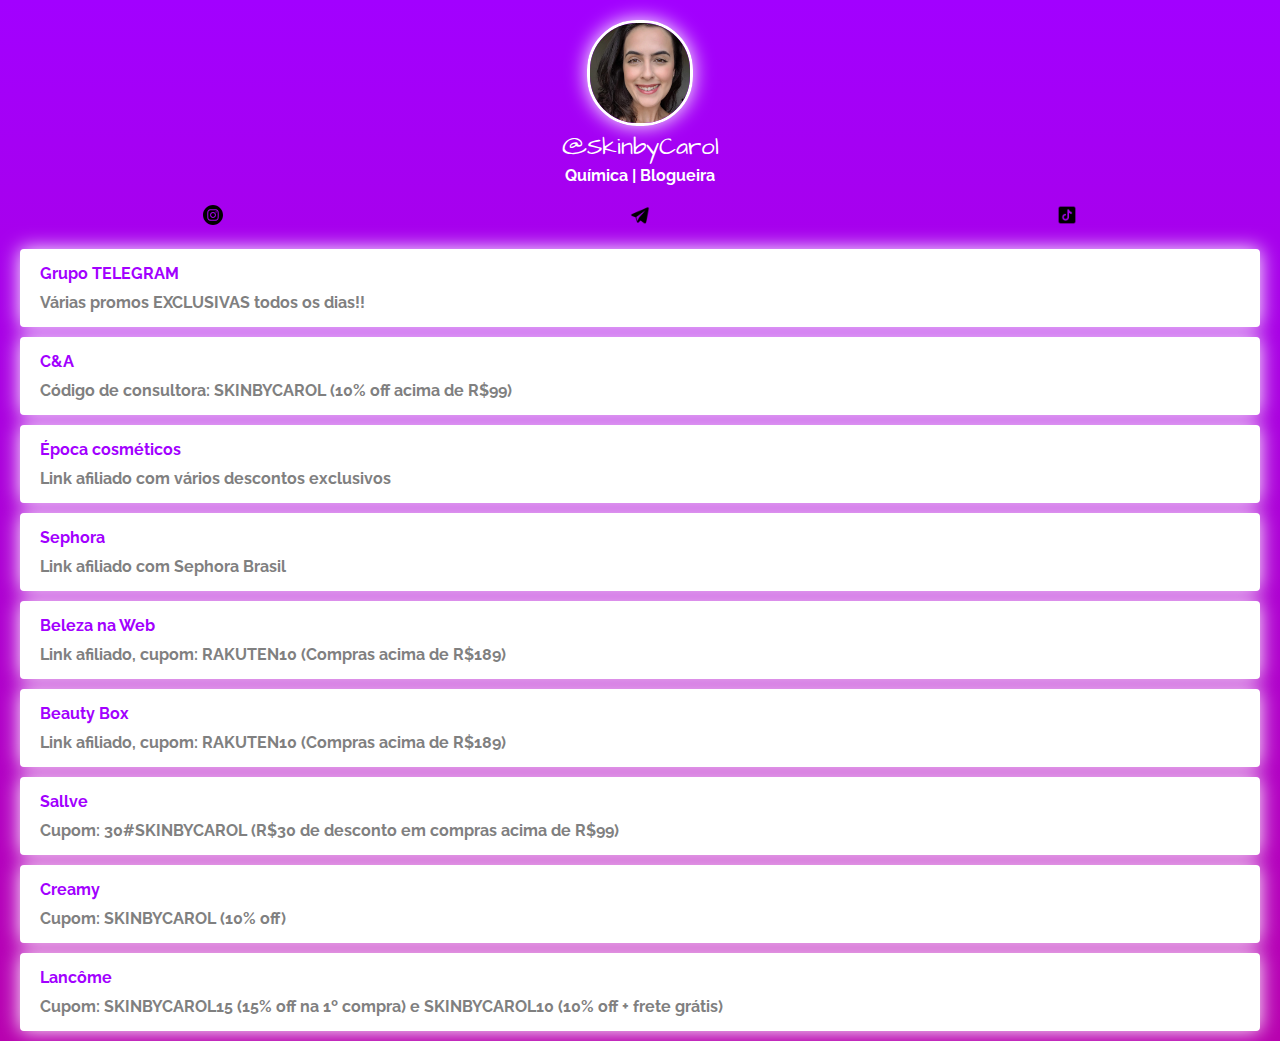
<file: SkinbyCarol/index.html>
<!DOCTYPE html>
<html lang="en">

<head>
    <meta charset="UTF-8">
    <meta http-equiv="X-UA-Compatible" content="IE=edge">
    <meta name="viewport" content="width=device-width, initial-scale=1.0">
    <title>Linktree</title>

    <link rel="preconnect" href="https://fonts.googleapis.com">
    <link rel="preconnect" href="https://fonts.gstatic.com" crossorigin>
    <link href="https://fonts.googleapis.com/css2?family=Architects+Daughter&family=Raleway:wght@100;400&display=swap"
        rel="stylesheet">

    <link rel="stylesheet" href="css/style.css">

    <!-- Global site tag (gtag.js) - Google Analytics -->
    <script async src="https://www.googletagmanager.com/gtag/js?id=G-HJNDM9DZ0J"></script>
    <script>
        window.dataLayer = window.dataLayer || [];
        function gtag() { dataLayer.push(arguments); }
        gtag('js', new Date());

        gtag('config', 'G-HJNDM9DZ0J');
    </script>
</head>

<body>
    <div class="profile">
        <img src="img/carol.jpeg" alt="carol" class="avatar">
        <h1>@SkinbyCarol</h1>
        <h2>Química | Blogueira</h2>
    </div>

    <ul class="social">
        <li>
            <a href="https://www.instagram.com/skinbycarol/">
                <img src="img/insta.svg" alt="instagram">
            </a>
        </li>

        <li>
            <a href="https://t.me/promobyskinbycarol">
                <img src="img/telegram.png" alt="telegram">
            </a>
        </li>

        <li>
            <a href="https://www.tiktok.com/@skinbycarol">
                <img src="img/tiktok.png" alt="tiktok">
            </a>
        </li>
    </ul>

    <ul class="links-list">
        <li>
            <a href="https://t.me/promobyskinbycarol">
                Grupo TELEGRAM
                <span>Várias promos EXCLUSIVAS todos os dias!!</span>
            </a>
        </li>
        <li>
            <a href="https://www.cea.com.br/">
                C&A
                <span>Código de consultora: SKINBYCAROL (10% off acima de R$99)</span>
            </a>
        </li>
        <li>
            <a
                href="https://www.epocacosmeticos.com.br/?utm_source=pb_skinbycarol&utm_medium=post-c&utm_campaign=resenha ">
                Época cosméticos
                <span>Link afiliado com vários descontos exclusivos</span>
            </a>
        </li>

        <li>
            <a
                href="https://click.linksynergy.com/deeplink?id=u50UOtrC44c&mid=41116&murl=http%3A%2F%2Fwww.sephora.com.br ">
                Sephora
                <span>Link afiliado com Sephora Brasil</span>
            </a>
        </li>

        <li>
            <a
                href="https://click.linksynergy.com/deeplink?id=u50UOtrC44c&mid=47089&murl=http%3A%2F%2Fwww.belezanaweb.com.br ">
                Beleza na Web
                <span>Link afiliado, cupom: RAKUTEN10 (Compras acima de R$189)</span>
            </a>
        </li>

        <li>
            <a
                href="https://click.linksynergy.com/deeplink?id=u50UOtrC44c&mid=43526&murl=https%3A%2F%2Fwww.beautybox.com.br%2F ">
                Beauty Box
                <span>Link afiliado, cupom: RAKUTEN10 (Compras acima de R$189)</span>
            </a>
        </li>

        <li>
            <a href="https://www.sallve.com.br/">
                Sallve
                <span>Cupom: 30#SKINBYCAROL (R$30 de desconto em compras acima de R$99)</span>
            </a>
        </li>

        <li>
            <a href="https://www.creamy.com.br/">
                Creamy
                <span>Cupom: SKINBYCAROL (10% off)</span>
            </a>
        </li>

        <li>
            <a href="https://bit.ly/3JFscTX">
                Lancôme
                <span>Cupom: SKINBYCAROL15 (15% off na 1º compra) e SKINBYCAROL10 (10% off + frete grátis)</span>
            </a>
        </li>
    </ul>
</body>

</html>
</file>
<file: SkinbyCarol/css/style.css>
* {
    margin: 0;
    padding: 0;
}

html, body {
    height: auto;
}

body{
    color: white;
    background: rgb(162,0,255);
    background: linear-gradient(180deg, rgba(162,0,255,1) 0%, rgba(184,0,175,1) 100%);
    font-family: 'Raleway', sans-serif;
}

.avatar{
    width: 100px;
    border-radius: 50px;
    border: 3px solid white;
    box-shadow: 0px 0px 20px white;
}

h1{
    font-family: 'Architects Daughter', cursive;
    font-weight: 100;
    font-size: 24px;
    margin-bottom: 2px;
}

h2{
    font-size: 16px;
    margin-top: 2px;
}

.profile{
    margin-top: 20px;
    text-align: center;
}

.social{
    display: flex;
    justify-content: space-around;
    list-style: none;
    margin: 20px 0px;
}

.social img{
    width: 20px;
}

.links-list{
    list-style: none;
    
}

.links-list li{
    margin: 10px 20px;
}

.links-list li a{
    background: white;
    padding: 15px 20px;
    display: block;
    border-radius: 4px;
    text-decoration: none;
    color: rgb(162,0,255);
    font-weight: bold;
    box-shadow: 0px 0px 20px white;
}

.links-list li a span{
    color: gray;
    display: block;
    margin-top: 10px;
}
</file>
